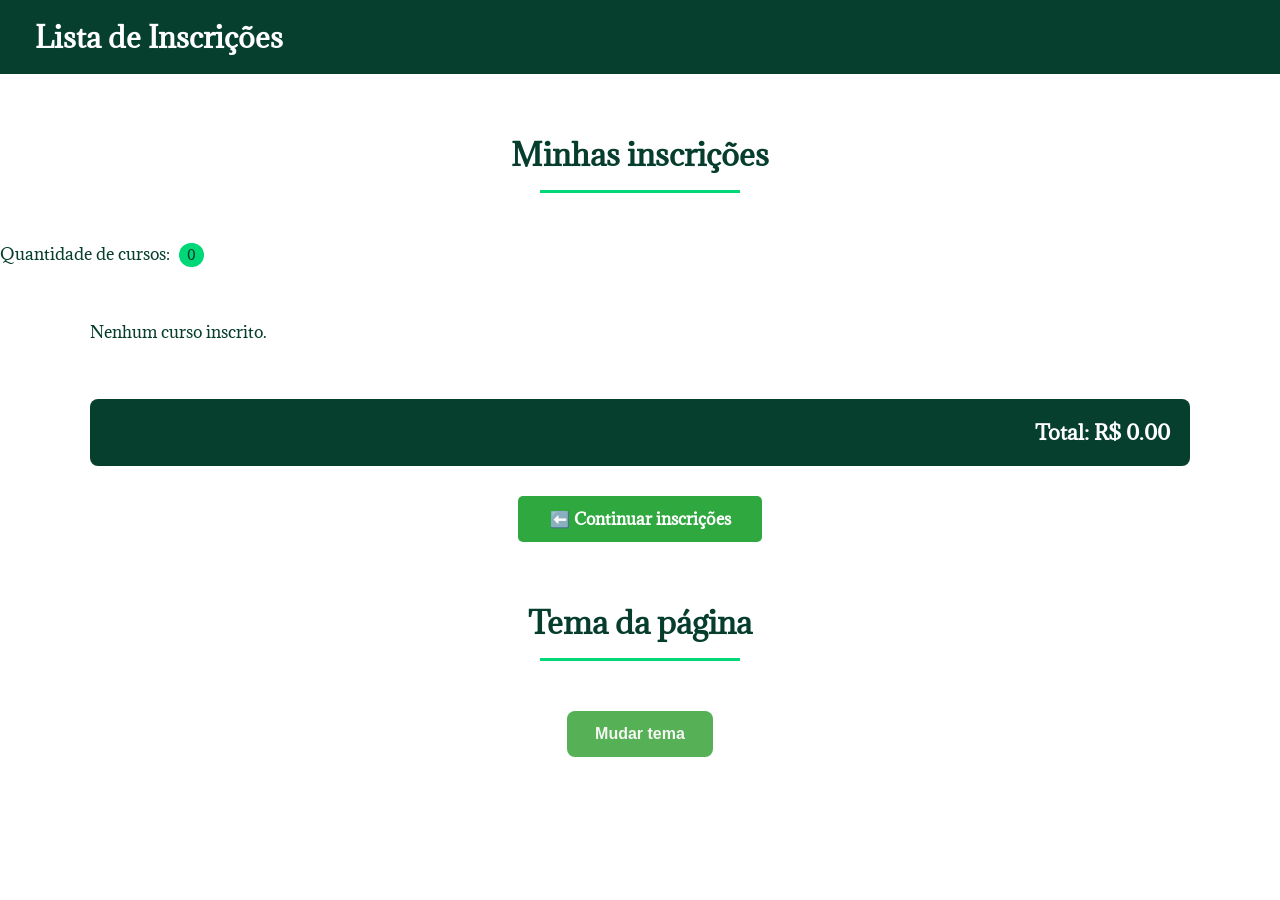
<file: inscricoes.html>
<!DOCTYPE html>
<html lang="pt-br">

<head>
    <meta charset="UTF-8">
    <title>Minhas Inscrições</title>
    <link rel="stylesheet" href="assets/css/style2.css">
    
</head>

<body>
    <header>
        <h1>Lista de Inscrições</h1>
    </header>

    <h2>Minhas inscrições</h2>

    <p>Quantidade de cursos: <span id="quantidadeCursos">0</span></p>

    <div class="Cursos"></div>

    <p id="total">Total: R$ 0.00</p>

    <a href="index.html">
        ⬅️ Continuar inscrições
    </a>

      <section>
        <h2>Tema da página</h2>
        <button class="botao-tema" onclick="mudarTema()">
            Mudar tema
        </button>
    </section>

    <div id="modalRemover" class="modal">
    <div class="modal-conteudo">
        <h3>Confirmar remoção</h3>

        <p>Deseja realmente remover esta oficina da sua inscricao?</p>

        <button onclick="fecharModal()">
            Cancelar
        </button>

        <button onclick="confirmarRemocao()">
            Confirmar remoção
        </button>
    </div>
</div>

    <script src="script.js"></script>

</body>

</html>
</file>
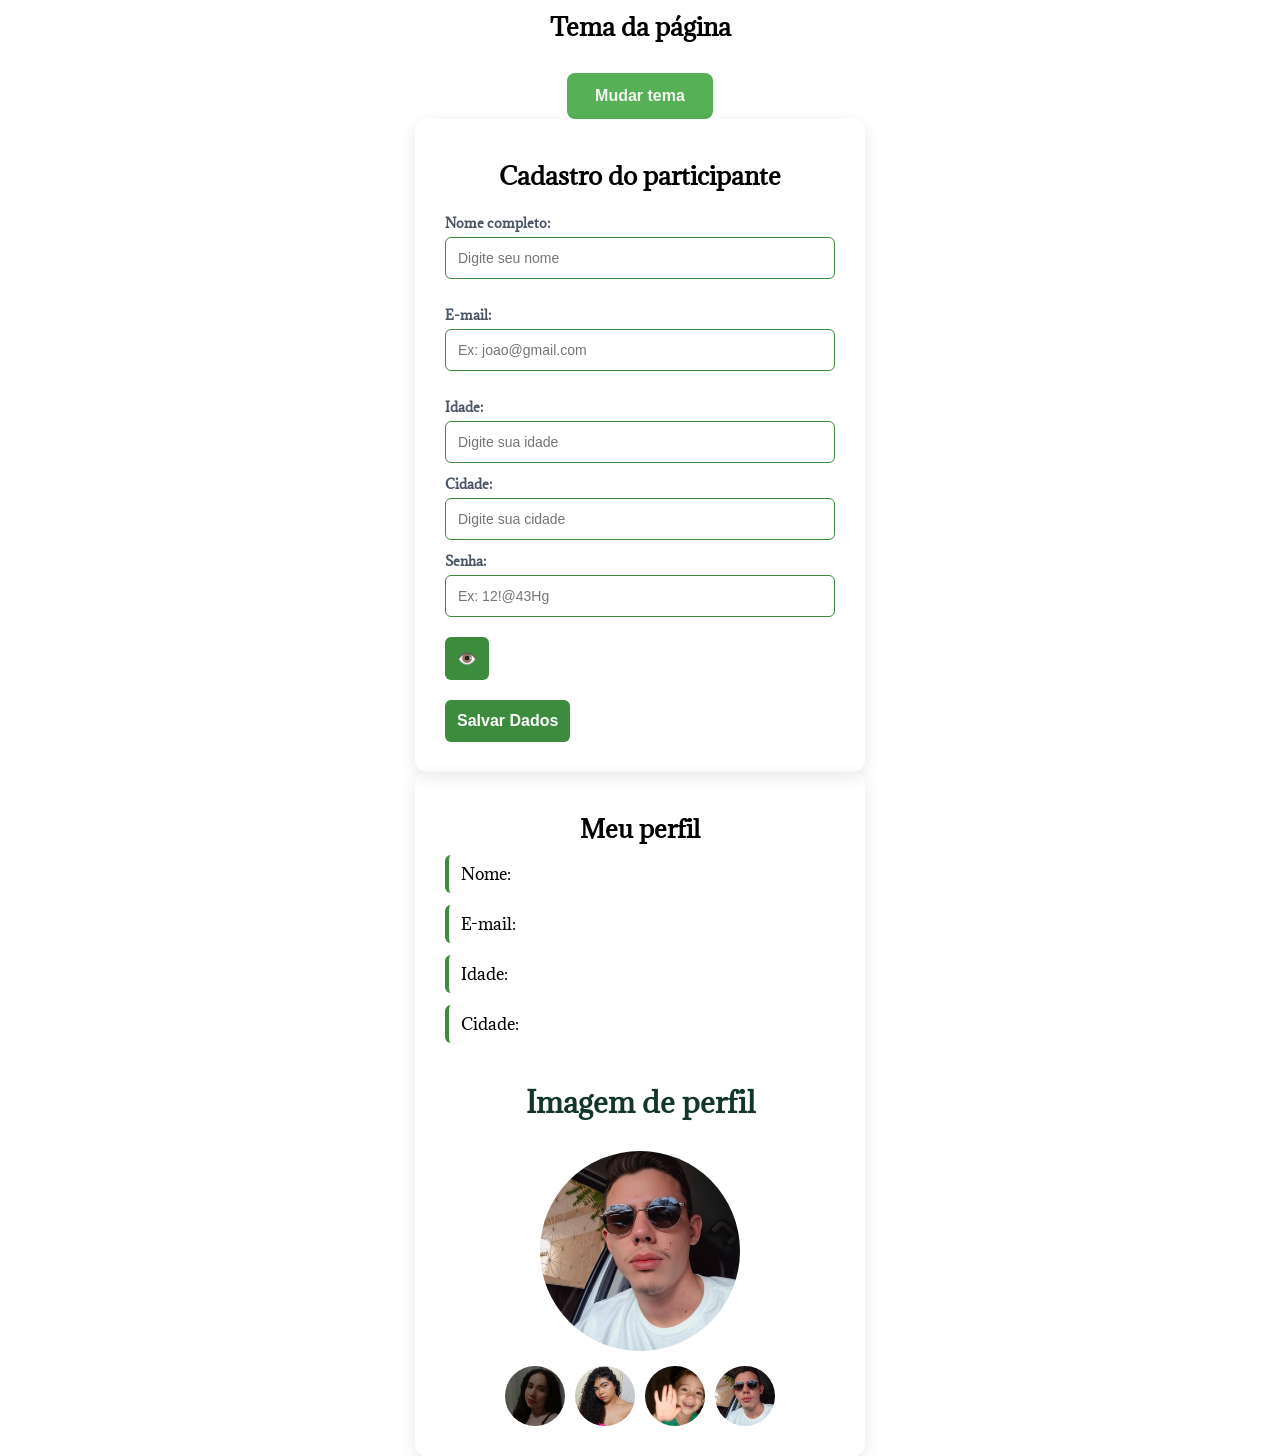
<file: minha-conta.html>
<!DOCTYPE html>

<html lang="pt-br">

<head>
    <meta charset="UTF-8">
    <meta name="viewport" content="width=device-width, initial-scale=1.0">


<link rel="stylesheet" href="assets/css/style.css">
<script src="script.js" defer></script>

<title>Minha Conta</title>


</head>

<body>

<section>
    <h2>Tema da página</h2>

    <button class="botao-tema" onclick="mudarTema()">
        Mudar tema
    </button>
</section>


<section class="cadastro">

    <h2>Cadastro do participante</h2>

    <form id="formulario">

        <label for="nome">Nome completo:</label>

        <input
            type="text"
            id="nome"
            placeholder="Digite seu nome"
        >

        <p id="mensagemNome"></p>


        <label for="email">E-mail:</label>

        <input
            type="email"
            id="email"
            placeholder="Ex: joao@gmail.com"
        >

        <p id="mensagemEmail"></p>


        <label for="idade">Idade:</label>

        <input
            type="number"
            id="idade"
            placeholder="Digite sua idade"
        >


        <label for="cidade">Cidade:</label>

        <input
            type="text"
            id="cidade"
            placeholder="Digite sua cidade"
        >


        <label for="senha">Senha:</label>

        <div class="campo-senha">

            <input
                type="password"
                id="senha"
                placeholder="Ex: 12!@43Hg"
            >

            <button
                type="button"
                onclick="mostrarSenha()"
            >
                👁️
            </button>

        </div>


        <section>
            <button onclick="salvarAlteracao()">
                Salvar Dados
            </button>

            <p id="aviso">
                Dados salvos com sucesso! ✓✓✓
            </p>
        </section>
    </form>

</section>


<section class="perfil">

    <h2>Meu perfil</h2>

    <div id="dadosPerfil">

        <p>
            Nome:
            <span id="perfilNome"></span>
        </p>

        <p>
            E-mail:
            <span id="perfilEmail"></span>
        </p>

        <p>
            Idade:
            <span id="perfilIdade"></span>
        </p>

        <p>
            Cidade:
            <span id="perfilCidade"></span>
        </p>

    </div>


    <div class="imagem-perfil">

        <h3>Imagem de perfil</h3>

        <img
            id="imagemPrincipal"
            src="assets/img/Nathan.png"
            alt="Imagem de perfil"
        >

        <div class="miniaturas">

            <img
                src="assets/img/Leticia.png"
                alt="Perfil 1"
                class="miniatura"
                onclick="trocarImagem('assets/img/Leticia.png')"
            >

            <img
                src="assets/img/Milena.png"
                alt="Perfil 2"
                class="miniatura"
                onclick="trocarImagem('assets/img/Milena.png')"
            >

            <img
                src="assets/img/Kenedy.png"
                alt="Perfil 3"
                class="miniatura"
                onclick="trocarImagem('assets/img/Kenedy.png')"
            >

            <img
                src="assets/img/Nathan.png"
                alt="Perfil 3"
                class="miniatura"
                onclick="trocarImagem('assets/img/Nathan.png')"
            >

        </div>

    </div>

</section>


</body>

</html>
</file>
<file: assets/css/style2.css>
@import url('https://fonts.googleapis.com/css2?family=Adamina&family=Alex+Brush&family=Archivo+Black&family=Merriweather:ital,opsz,wght@0,18..144,300..900;1,18..144,300..900&family=Montserrat:ital,wght@0,100..900;1,100..900&family=Playwrite+IE:wght@100..400&display=swap');

body {
    margin: 0;
    font-family: "Adamina", sans-serif;
    background-color: white;
    color: #063d2d;
}

header {
    background-color: #073f2f;
    padding: 18px 35px;
    display: flex;
    justify-content: space-between;
    align-items: center;
}

header h1 {
    margin: 0;
    color: white;
    font-size: 28px;
}

header a {
    color: white;
    text-decoration: none;
    font-weight: bold;
    font-size: 17px;
}

header a:hover {
    color: #00e676;
}

.escuro{
    background-color: #222;
    color: white;
}

.escuro section{
    border-color: #555;
}

h2{
    text-align: center;
    padding: 10px;

}

.botao-tema {
    display: block;
    margin-left: auto;
    margin-right: auto;
    border: none;
    padding: 14px 28px;
    border-radius: 8px;
    font-size: 16px;
    background-color: #2c9e2ccc;
    color: #f5f5f2;
    font-weight: bold;
}

h2 {
    text-align: center;
    margin-top: 50px;
    font-size: 30px;
    color: #063d2d;
}

h2::after {
    content: "";
    display: block;
    width: 200px;
    height: 3px;
    background-color: #00d878;
    margin: 15px auto;
}

.Cursos {
    width: 90%;
    max-width: 1100px;
    margin: 40px auto;
    display: grid;
    grid-template-columns: repeat(3, 1fr);
    gap: 25px;
}

.item-carrinho {
    background-color: white;
    border: 1px solid #d4d4d4;
    border-radius: 8px;
    padding: 20px;
    box-shadow: 0 3px 10px rgba(0, 0, 0, 0.12);
    transition: 0.3s;
}

.item-carrinho:hover {
    transform: scale(1.03);
    border-color: #00d878;
    box-shadow: 0 5px 15px rgba(0, 216, 120, 0.25);
}

.item-carrinho h3 {
    color: #063d2d;
    font-size: 21px;
    margin-top: 0;
    margin-bottom: 15px;
}

.item-carrinho p {
    color: #079447;
    font-size: 18px;
    font-weight: bold;
}

#total {
    width: 90%;
    max-width: 1100px;
    margin: 30px auto;
    padding: 20px;
    box-sizing: border-box;
    background-color: #073f2f;
    color: white;
    border-radius: 8px;
    text-align: right;
    font-size: 20px;
    font-weight: bold;
}

body > a {
    display: block;
    width: 220px;
    margin: 30px auto 50px;
    padding: 12px;
    background-color: #2fa83f;
    color: white;
    text-align: center;
    text-decoration: none;
    font-weight: bold;
    border-radius: 5px;
}

body > a:hover {
    background-color: #078c3f;
}

#quantidadeCursos {
    background-color: #00d878;
    color: #063d2d;
    padding: 3px 8px;
    margin-left: 5px;
    border-radius: 15px;
    font-size: 13px;
}

@media (max-width: 800px) {
    .Cursos {
        grid-template-columns: repeat(2, 1fr);
    }
}

@media (max-width: 550px) {

    header {
        flex-direction: column;
        gap: 15px;
    }

    .Cursos {
        grid-template-columns: 1fr;
    }

}
.item-carrinho button {
    background-color: #d9534f;
    color: white;
    border: none;
    padding: 10px 15px;
    border-radius: 5px;
    cursor: pointer;
    font-weight: bold;
}

.item-carrinho button:hover {
    background-color: #c9302c;
}
.modal {
    display: none;
    position: fixed;
    top: 0;
    left: 0;
    width: 100%;
    height: 100%;
    background-color: rgba(0, 0, 0, 0.5);
    justify-content: center;
    align-items: center;
}

.modal-conteudo {
    background-color: white;
    padding: 25px;
    border-radius: 10px;
    text-align: center;
    width: 350px;
    max-width: 90%;
}

.modal-conteudo h3 {
    color: #063d2d;
}

.modal-conteudo p {
    color: #333;
    font-size: 16px;
}
</file>
<file: assets/css/style.css>
@import url('https://fonts.googleapis.com/css2?family=Adamina&family=Alex+Brush&family=Archivo+Black&family=Merriweather:ital,opsz,wght@0,18..144,300..900;1,18..144,300..900&family=Montserrat:ital,wght@0,100..900;1,100..900&family=Playwrite+IE:wght@100..400&display=swap');

*{
    margin: 0;
    padding: 0;
    box-sizing: border-box;
}

body{
    font-family: "Adamina", sans-serif;
}

h3 {
    font-size: 28px;
    color: #12372a;
    text-align: center;
    margin-top: 40px;
    margin-bottom: 30px;
}

.escuro{
    background-color: #222;
    color: white;
}

.escuro section{
    border-color: #555;
}

h2{
    text-align: center;
    padding: 10px;

}

.botao-tema {
    display: block;
    margin-left: auto;
    margin-right: auto;
    border: none;
    padding: 14px 28px;
    border-radius: 8px;
    font-size: 16px;
    background-color: #2c9e2ccc;
    color: #f5f5f2;
    font-weight: bold;
}

.linha-verde {
    width: 280px;               
    height: 4px;              
    background-color: #00e676; 
    margin: 0 auto 30px auto;  
    border-radius: 2px;        
}

#oficinas {
    display: grid;
    grid-template-columns: repeat(3, 1fr);
    gap: 20px;
    max-width: 1200px;
    margin: 30px auto;
    padding: 0 20px;
}

#oficinas h2{
    font-size: 18px;
    text-align: left;
}

.topo{
    background-color: #12372a;
    padding: 15px;
    display: flex;
    justify-content: end;
    align-items: center;
}

.botao-menu {
    background-color: #12372a;
    color: #f5f5f2;
    border: none;
    font-size: 20px;
}

#menu {
    display: none;
    margin-top: 10px;
    color: #ccc;
    background-color: #3d8b3d;
}

#menu a {
    display: block;
    padding: 10px;
    text-decoration: none;
    color: white;
    background-color: #3d8b3d;
    margin-bottom: 2px;
}

#menu.aberto {
    display: block;
}

.banner{
    background-image: url("assets/img/banner01.png");
    background-size: cover;
    background-position: center;
    background-repeat: no-repeat;
    position: relative;
    min-height: 300px;
    max-width: auto;
    display: flex;
    padding: 20px;
    justify-content: left;
    align-items: flex-start;
}

.overlay{
    position: absolute;
    top: 0;
    left: 0;
    width: 100%;
    height: 100%;
    background-color: rgba(0, 0, 0, 0.575);
}

.banner-content{
    position: relative;
    z-index: 2;
    color: #4db6ac;
    padding: 20px;
}

.banner-content h1{
    font-size: 48px;
    color: beige;
    margin-bottom: 15px;
    text-align: left;
}

.banner-content p{
    font-size: 20px;
    margin-bottom: 20px;
    text-align: left;
    color: beige;
}

.botao{
    border: none;
    padding: 14px 28px;
    border-radius: 8px;
    cursor: pointer;
    font-size: 16px;
    transition: 0.3s;
    background-color: #3d8b3d;
    color: #f5f5f2;
}

.botao:hover{
    transform: scale(1.05);
}

.card {
    width: 100%;
    padding: 20px;
    border: 1px solid #ccc;
    border-radius: 10px;
}

.card img {
    width: 100%;
    height: 160px;
    object-fit: cover;
}

.card:hover{
    transform: scale(1.05);
}

.preco {
    font-size: 18px;
    font-weight: bold;
}

#areaOficina {
    max-width: 700px;
    margin: 50px auto;
    padding: 25px;
    border: 1px solid #ccc;
    border-radius: 10px;
}

.card h2{
    margin: 15px;
}


.card p{
    margin: 10px 15px;
}

.card button{
    margin: 15px;
    padding: 10px 15px;
    border: none;
    border-radius: 5px;
    cursor: pointer;
    transition: 0.3s;
    background-color: #3d8b3d;
    font-size: 20px;
    color: white;
}

.card button:hover{
    transform: scale(1.05);
}

@media (max-width: 768px){

    .topo{
        flex-direction: column;
        gap: 15px;
        text-align: center;
    }

    .itemMenu{
        flex-direction: column;
        align-items: center;
    }

    .banner{
        min-height: 280px;
        padding: 20px;
    }

    .banner-content h1{
        font-size: 32px;
    }

    .banner-content p{
        font-size: 16px;
    }

    .secao-cards{
        flex-direction: column;
        align-items: center;
    }

    .card{
        width: 90%;
        max-width: 350px;
    }

    .programacao-completa{
        width: 90%;
    }

    .btn{
        padding: 10px 18px;
        font-size: 15px;

        bottom: 15px;
        right: 15px;
    }

    .filtros {
        flex-direction: column;
    }

    #buscar,
    #ordenar {
        width: 90%;
    }
}

.filtros {
    display: flex;
    justify-content: center;
    align-items: center;
    gap: 15px;
    margin: 30px 0;
}

#buscar {
    width: 300px;
    padding: 12px;
    border: 1px solid #ccc;
    border-radius: 8px;
    font-size: 15px;
}

#ordenar {
    width: 180px;
    padding: 12px;
    border: 1px solid #ccc;
    border-radius: 8px;
    font-size: 15px;
    background-color: white;
    cursor: pointer;
}

#oficinas > p {
    text-align: center;
    font-size: 18px;
    color: #555;
    padding: 30px;
}

.slider {
    display: flex;
    align-items: center;
    justify-content: center;
    gap: 10px;
}

.janela-slider {
    margin-top: 30px;
    width: 600px;
    overflow: hidden;
}

.img-slider {
    display: flex;
    transition: 0.5s;
}

.img-slider img {
    width: 600px;
    height: 300px;
    object-fit: cover;
    flex-shrink: 0;
}

button {
    font-size: 30px;
    cursor: pointer;
}

#mensagemNome,
#mensagemEmail {
    font-size: 14px;
    margin: 5px 0 10px;
}

.cadastro, .perfil {
    display: block;
    margin-left: auto;
    margin-right: auto;
    border-radius: 12px;
    box-shadow: 0 5px 17px rgba(0, 0, 0, 0.09);
    padding: 30px;
    width: 100%;
    max-width: 450px;
}

#formulario {
    display: flex;
    flex-direction: column;
}

label {
    font-size: 13px;
    font-weight: 600;
    color: #4a5568;
    margin-top: 12px;
    margin-bottom: 5px;
}

input {
    width: 100%;
    padding: 12px;
    border: 1px solid #cbd5e0;
    border-radius: 6px;
    font-size: 14px;
    transition: all 0.3s ease;
    border-color: #3d8b3d;
}

button {
    margin-top: 20px;
    padding: 12px;
    background-color: #3d8b3d;
    color: white;
    font-size: 16px;
    font-weight: bold;
    border: none;
    border-radius: 6px;
    cursor: pointer;
}

#dadosPerfil p {
    font-size: 16px;
    margin-bottom: 12px;
    padding: 8px 12px;
    border-radius: 6px;
    border-left: 4px solid #3d8b3d;
}

#dadosPerfil span {
    font-weight: 600;
    color: #546c96;
}

#aviso {
    display: none;
    padding: 10px;
    background-color: #ddd;
    color: black;
    border-radius: 5px;
    width: fit-content;
}

.imagem-perfil {
    text-align: center;
}

#imagemPrincipal {
    width: 200px;
    height: 200px;
    object-fit: cover;
    border-radius: 50%;
    display: block;
    margin: 15px auto;
}

.miniaturas {
    display: flex;
    justify-content: center;
    gap: 10px;
}

.miniatura {
    width: 60px;
    height: 60px;
    object-fit: cover;
    border-radius: 50%;
    cursor: pointer;
}

.miniatura:hover {
    transform: scale(1.1);
}
</file>
